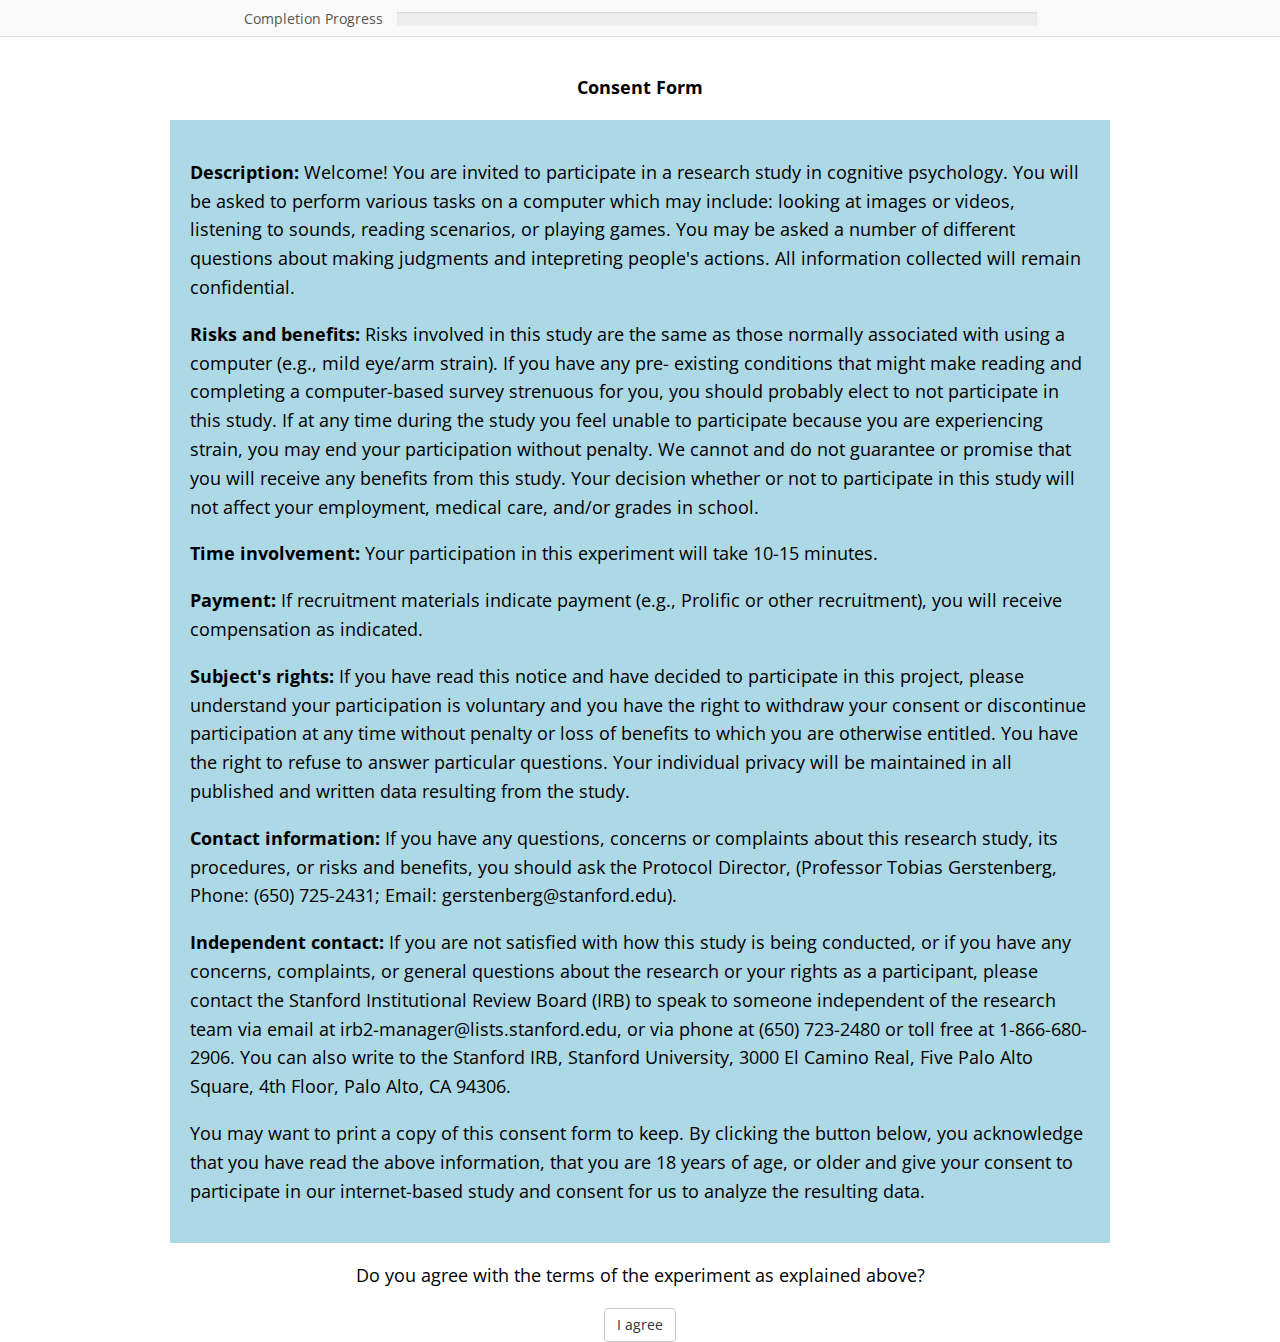
<file: docs/experiment1/index.html>
<!DOCTYPE html>
<html>

<head>
    <title> Experiment </title>

    <link rel="stylesheet" href='css/jspsych.css' />
    <link rel="stylesheet" href='css/jquery-ui-edit.css' />
    <style>
        .video-container {
            width: 400px;
            height: 300px;
        }
    </style>

    <script src='js/jquery.min.js'></script>
    <script src='js/jquery-ui.min.js'></script>
    <script src='https://proliferate.alps.science/static/js/proliferate.js'></script>

    <script src='js/jspsych.js'></script>
    <script src='js/plugin-instructions.js'></script>
    <script src='js/plugin-html-button-response.js'></script>
    <script src='js/plugin-survey-multi-choice.js'></script>
    <script src='js/plugin-survey-html-form.js'></script>
    <script src='js/plugin-preload.js'></script>
    <script src="js/plugin-audio-button-response.js"></script>
    <script src='js/plugin-video-button-response-custom.js'></script>

    <script src='js/consent.js'></script>
    <script src='js/feedback-demographics.js'></script>
    <script src='js/utils.js'></script>

</head>

</body>
</body>

<script>

    // -----------------------------------------------------
    // initialize jsPsych
    // -----------------------------------------------------
    const jsPsych = initJsPsych({
        show_progress_bar: true,
        auto_update_progress_bar: false,
        on_finish: () => {
            let responseData = {};
            jsPsych.data.displayData();

            for (const warmupPage of jsPsych.data.get().filter({ "page_type": "warmup" }).values()) {
                // console.log(warmupPage);
                const warmupVideo = warmupPage.video;
                responseData[`${warmupVideo}_response`] = warmupPage.buttonLabels[warmupPage["response"]];
                // console.log(responseData)
            };

            for (const testPage of jsPsych.data.get().filter({ "page_type": "test_trials" }).values()) {
                // console.log(testPage);
                const testVideo = testPage.video;
                const idx = testPage["idx"] + 1;
                const correctAns = testPage.correct;
                responseData[`video_${idx}`] = testVideo;
                responseData[`video_${idx}_correct_answer`] = correctAns;
                responseData[`video_${idx}_response`] = testPage.buttonLabels[testPage["response"]]
                // console.log(responseData)
            };

            for (const postTestPage of jsPsych.data.get().filter({ "page_type": "post_test" }).values()) {
                // console.log(postTestPage);
                const postTestVideo = postTestPage.video;
                responseData["post_test_trial"] = postTestVideo["correct"];
                responseData["post_test_response"] = postTestPage.buttonLabels[postTestPage["response"]]
            };


            //Demographics

            let feedback = jsPsych.data.get().filter({ "page_type": "participant_survey" }).values()[0]["response"].feedback

            let gender = jsPsych.data.get().filter({ "page_type": "participant_survey" }).values()[0]["response"].gender
            if (!gender && jsPsych.data.get().filter({ "page_type": "participant_survey" }).values()[0]["response"].other_gender) {
                gender = "other_gender"
            }
            let age = parseInt(jsPsych.data.get().filter({ "page_type": "participant_survey" }).values()[0]["response"].age)

            let race = jsPsych.data.get().filter({ "page_type": "participant_survey" }).values()[0]["response"].race

            if (!race && jsPsych.data.get().filter({ "page_type": "participant_survey" }).values()[0]["response"].other_race) {
                race = "other_race"
            }

            let ethnicity = jsPsych.data.get().filter({ "page_type": "participant_survey" }).values()[0]["response"].ethnicity

            let demographics = {
                "feedback": feedback,
                "age": age,
                "gender": gender,
                "race": race,
                "ethnicity": ethnicity
            }

            let data_final = {
                "responses": responseData,
                "participants": demographics,
            }
            // console.log(data_final);

            // submit
            proliferate.submit(data_final);

            $('#jspsych-content').css('margin-top', 'auto');
            $('#jspsych-content').html('<div style="margin: auto;"> <p>' +
                ' Thank you for participating in this experiment! </p>' +
                '<p> Redirecting you back to Prolific... </p>');
            setTimeout(function () { }, 200);
        }
    });



    // -----------------------------------------------------
    // intro
    // -----------------------------------------------------

    const intro_1 = {
        type: jsPsychHtmlButtonResponse,
        stimulus:
            `<h1><b>Welcome!</b></h1><div style="text-align:justify; padding:20px; max-width:900px;">
        <p>In this study, your will watch short video clips of a person dropping things. After each video, you will be asked a question.</p>
        <p>This is a study <b>originally designed for children</b>. Here, we interested in seeing what adults think.</p>
        </div>
        <h3>Please click next to proceed.<h3>`,
        choices: ['Next'],
        on_finish: function () {
            var prog = jsPsych.getProgressBarCompleted();
            jsPsych.setProgressBar(prog + 0.05);
        }
    };


    // -----------------------------------------------------
    // audio check 
    // -----------------------------------------------------

    const audio_instruct = {
        type: jsPsychHtmlButtonResponse,
        stimulus: `<div style="text-align:justify; padding:20px; max-width:900px;">
            <p>Since this experiment uses audio, you will first do a quick sound check.</p>
            <p>Please make sure that the <b>sound</b> on your computer <b>is turned on.</p></b>
            </div>
        <h3>When you are ready to begin the sound check, click start.<h3>`,
        choices: ['Start'],
        on_finish: function () {
            var prog = jsPsych.getProgressBarCompleted();
            jsPsych.setProgressBar(prog + 0.05);
        }
    };

  
    let audio_files = ["audio/c.mp3", "audio/d.mp3", "audio/g.mp3"]

    let loop_iteration = 0;

const audio_check = {
    timeline: audio_files.map((audio_file, index) => {
        return {
            type: jsPsychAudioButtonResponse,
            stimulus: audio_file,
            choices: ['C', 'D', 'G'],
            prompt: "<p>Which sound did you hear?</p>",
            response_ends_trial: true,
            response_allowed_while_playing: false,
            on_finish: function(data){
                // console.log(data);
                data.loop_iteration = loop_iteration;
                data.correct = (data.response == index);
            }
        };
    })
}

const audio_fail = {
    timeline: [{
        type: jsPsychHtmlButtonResponse,
        stimulus: 'Unfortunately, you missed some of the audio check ' +
            'questions.</p> <p> Please review the instructions again and check that your sound is on and working properly.',
        choices: ['Review'],
    }],
    conditional_function: function(){
        var data = jsPsych.data.get().filter({trial_type: 'audio-button-response', loop_iteration: loop_iteration}).values();
        return data.some(trial => !trial.correct);
    }
}

const loop_node = {
    timeline: [
        audio_instruct,
        audio_check,
        audio_fail
    ],
    loop_function: function(data){
        var data = jsPsych.data.get().filter({trial_type: 'audio-button-response', loop_iteration: loop_iteration}).values();
        loop_iteration++;
        return data.some(trial => !trial.correct);
    }
}

    // -----------------------------------------------------
    // instructions to start experiment
    // -----------------------------------------------------

    const intro_2 = {
        type: jsPsychHtmlButtonResponse,
        stimulus:
        `<div style="text-align:justify; padding:20px; max-width:900px;">
            <p>Now that you have completed the sound check, you are ready to begin.</p>
            </div>
        <h3>To begin the experiment, click start.<h3>`,
        choices: ['Start'],
        on_finish: function () {
            var prog = jsPsych.getProgressBarCompleted();
            jsPsych.setProgressBar(prog + 0.05);
        }
    };


    // -----------------------------------------------------
    // warmup
    // -----------------------------------------------------

    // create warmup trials
    const comp = {
        "plant": {
            "choices": ["Benji", "Harry"],
            "video": "videos/by_plant.mp4",
        },
        "lamp": {
            "choices": ["Benji", "Harry"],
            "video": "videos/by_lamp.mp4",
        },
    }

    // create an array of video paths from the selected trials
    const compToPreload = [comp.plant.video,
    comp.lamp.video,]

    // preload only the videos from the selected trials
    const preload_intro = {
        type: jsPsychPreload,
        video: compToPreload
    };


    const warmup = {
        timeline: [
            {
                type: jsPsychVideoButtonResponse,
                stimulus: [comp.plant.video],
                choices: comp.plant.choices,
                class: "video-container",
                height: "75%",
                width: "80%",
                controls: false,
                response_ends_trial: true,
                response_allowed_while_playing: false,
                data: {
                    "page_type": "warmup",
                    buttonLabels: comp.plant.choices,
                    video: "plant"
                },
            },
            {
                type: jsPsychVideoButtonResponse,
                stimulus: [comp.lamp.video],
                choices: comp.lamp.choices,
                class: "video-container",
                height: "75%",
                width: "80%",
                controls: false,
                response_ends_trial: true,
                response_allowed_while_playing: false,
                data: {
                    "page_type": "warmup",
                    buttonLabels: comp.plant.choices,
                    video: "lamp"
                }
            }
        ]
    };




    // -----------------------------------------------------
    // experiment trials
    // -----------------------------------------------------

    //define trials

    const trial = {
        "version_1": {
            "egg_ball": {
                "choices": ["Emily", "Andy"],
                "correct": "Andy",
                "video": "videos/andy_correct_right_emily.mp4",
            },
            "phone_duck": {
                "choices": ["Zoey", "Taylor"],
                "correct": "Zoey",
                "video": "videos/zoey_correct_left_taylor.mp4",
            },
            "icecream_sunscreen": {
                "choices": ["Olivia", "Mason"],
                "correct": "Olivia",
                "video": "videos/olivia_correct_left_mason.mp4",
            },
            "vase_bear": {
                "choices": ["Sara", "Leo"],
                "correct": "Leo",
                "video": "videos/leo_correct_right_sara.mp4",
            },
        },
        "version_2": {
            "egg_ball": {
                "choices": ["Andy", "Emily"],
                "correct": "Emily",
                "video": "videos/emily_correct_right_andy.mp4",
            },
            "phone_duck": {
                "choices": ["Taylor", "Zoey"],
                "correct": "Taylor",
                "video": "videos/taylor_correct_left_zoey.mp4",
            },
            "icecream_sunscreen": {
                "choices": ["Mason", "Olivia"],
                "correct": "Mason",
                "video": "videos/mason_correct_left_olivia.mp4",
            },
            "vase_bear": {
                "choices": ["Leo", "Sara"],
                "correct": "Sara",
                "video": "videos/sara_correct_right_leo.mp4",
            },
        },
        "version_3": {
            "egg_ball": {
                "choices": ["Andy", "Emily"],
                "correct": "Andy",
                "video": "videos/andy_correct_left_emily.mp4",
            },
            "phone_duck": {
                "choices": ["Taylor", "Zoey"],
                "correct": "Zoey",
                "video": "videos/zoey_correct_right_taylor.mp4",
            },
            "icecream_sunscreen": {
                "choices": ["Mason", "Olivia"],
                "correct": "Olivia",
                "video": "videos/olivia_correct_right_mason.mp4",
            },
            "vase_bear": {
                "choices": ["Leo", "Sara"],
                "correct": "Leo",
                "video": "videos/leo_correct_left_sara.mp4",
            },
        },
        "version_4": {
            "egg_ball": {
                "choices": ["Emily", "Andy"],
                "correct": "Emily",
                "video": "videos/emily_correct_left_andy.mp4",
            },
            "phone_duck": {
                "choices": ["Zoey", "Taylor"],
                "correct": "Taylor",
                "video": "videos/taylor_correct_right_zoey.mp4",
            },
            "icecream_sunscreen": {
                "choices": ["Olivia", "Mason"],
                "correct": "Mason",
                "video": "videos/mason_correct_right_olivia.mp4",
            },
            "vase_bear": {
                "choices": ["Sara", "Leo"],
                "correct": "Sara",
                "video": "videos/sara_correct_left_leo.mp4",
            },
        },
    }

    // shuffle the order of the trial versions
    const trial_version = jsPsych.randomization.shuffle(["version_1", "version_2", "version_3", "version_4"])[0];

    // get the trials in the selected version
    const trials_selected = trial[trial_version];

    // shuffle the trials within the selected version
    const shuffled_trials = jsPsych.randomization.shuffle(["egg_ball", "phone_duck", "icecream_sunscreen", "vase_bear"]);

    // create an array of video paths from the selected trials
    const videosToPreload = shuffled_trials.map(trial => trials_selected[trial].video);

    // preload only the videos from the selected trials
    const preload = {
        type: jsPsychPreload,
        video: videosToPreload
    };


    const trials = {
        timeline: shuffled_trials.map(trialName => {
            const trial = trials_selected[trialName];
            return {
                type: jsPsychVideoButtonResponse,
                stimulus: [trial.video],
                choices: trial.choices,
                class: "video-container",
                height: "80%",
                width: "80%",
                controls: false,
                response_ends_trial: true,
                response_allowed_while_playing: false,
                data: {
                    "page_type": "test_trials",
                    buttonLabels: trial.choices,
                    video: trialName,
                    correct: trial.correct,
                    idx: shuffled_trials.indexOf(trialName)
                }
            };
        })
    };
    // console.log(trials);

    // -----------------------------------------------------
    // post-trial
    // -----------------------------------------------------

    const post = {
        "michael_left": {
            "choices": ["Michael", "Vicky"],
            "correct": "michael_correct",
            "video": "videos/michael_correct_left.mp4",
        },
        "michael_right": {
            "choices": ["Vicky", "Michael"],
            "correct": "vicky_correct",
            "video": "videos/vicky_correct_left.mp4",
        },
    }

    // shuffle the order of the post trial versions
    const post_version = jsPsych.randomization.shuffle(["michael_left", "michael_right"])[0];

    // select the post trial based on the shuffled version
    const post_trial = post[post_version];


    // preload selected post trial video
    const postToPreload = [post_trial.video]

    // preload only the videos from the selected trials
    const preload_post = {
        type: jsPsychPreload,
        video: postToPreload
    };

    let postTrialData = [];

    const posttrial = {
        timeline: [
            {
                type: jsPsychVideoButtonResponse,
                stimulus: [post_trial.video],
                choices: post_trial.choices,
                height: "76%",
                width: "80%",
                controls: false,
                response_ends_trial: true,
                response_allowed_while_playing: false,
                data: {
                    "page_type": "post_test",
                    buttonLabels: post_trial.choices,
                    video: post_trial
                }
            }
        ]
    };



    // -----------------------------------------------------
    // compile everything
    // -----------------------------------------------------
    var timeline = [];
    timeline.push(consent);
    timeline.push(intro_1);
    timeline.push(loop_node);
    timeline.push(intro_2);
    timeline.push(warmup);
    timeline.push(trials);
    timeline.push(posttrial);
    timeline.push(feedback_demographics);


    // -----------------------------------------------------
    // run timeline
    // -----------------------------------------------------
    jsPsych.run(timeline);

</script>

</html>
</file>
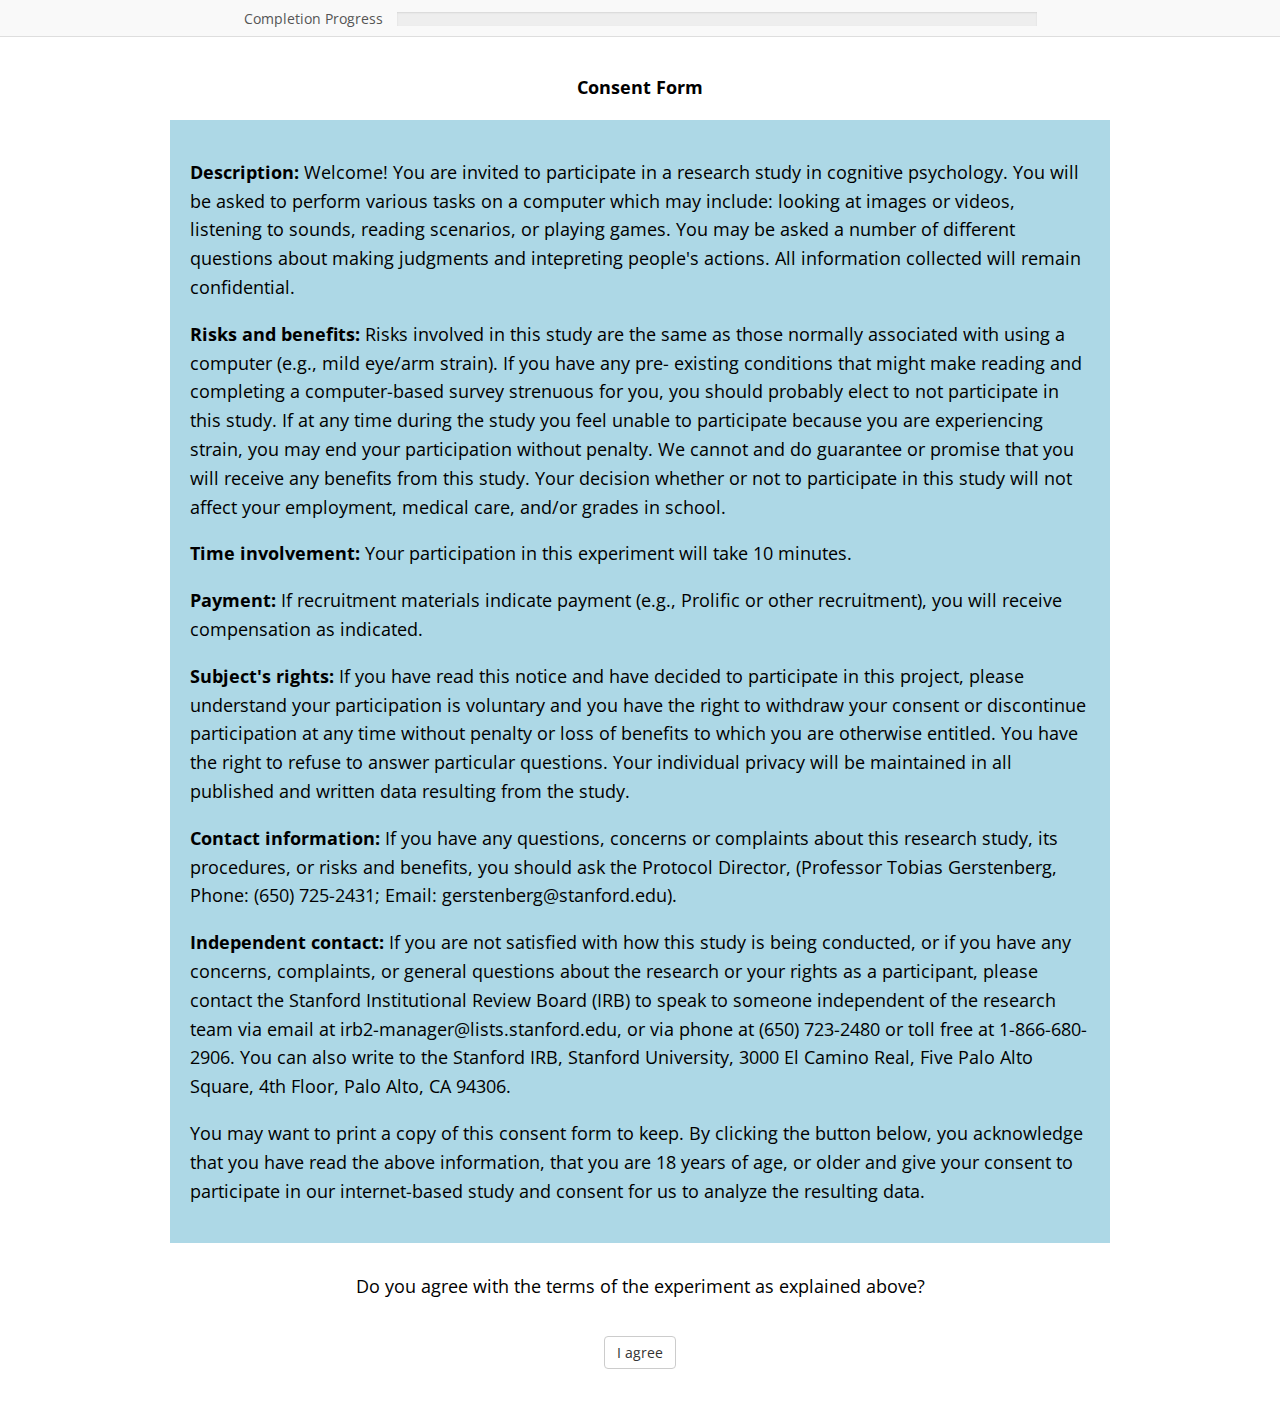
<file: docs/experiment2/index.html>
<!DOCTYPE html>
<html>

<head>
    <title> Psychology Experiment </title>

    <link rel="stylesheet" href='css/jspsych.css' />
    <link rel="stylesheet" href='css/jquery-ui-edit.css' />
    <style>
        .video-container {
            /* width: 400px;
            height: 300px; */
            display: flex;
            justify-content: center;
            align-items: center;
            height: 80%;
            width: 90%;
            margin: auto;
        }

        .blue-button {
            background-color: #007bff;
            color: white;
            padding: 10px 20px;
            border: none;
            border-radius: 5px;
            cursor: pointer;
            /* Cursor changes to a hand icon when hovering over the button */
            font-size: 15px;
            transition: background-color 0.3s;
        }

        .beige-button {
            background-color: #f7f7d3;
            color: black;
            padding: 10px 15px;
            margin: 10px;
            border: 1px solid lightgray;
            border-radius: 5px;
            cursor: pointer;
            font-size: 15px;
            transition: background-color 0.3s;
        }

        .beige-button:hover {
            background-color: #f0d210e8;
        }

        .button-container {
            margin-top: 20px;
            /* Space above the buttons */
        }
    </style>

    <script src='js/jquery.min.js'></script>
    <script src='js/jquery-ui.min.js'></script>
    <script src='https://proliferate.alps.science/static/js/proliferate.js'></script>

    <script src='js/jspsych.js'></script>
    <link href='css/jspsych.css' rel='stylesheet' type='text/css'>
    </link>
    <script src='js/plugin-instructions.js'></script>
    <script src='js/plugin-html-button-response.js'></script>
    <script src='js/plugin-html-keyboard-response.js'></script>
    <script src='js/plugin-survey-multi-choice.js'></script>
    <script src='js/plugin-survey-html-form.js'></script>
    <script src='js/plugin-preload.js'></script>
    <script src="js/plugin-audio-button-response.js"></script>
    <script src='js/plugin-video-button-response-custom.js'></script>

    <script src='js/consent.js'></script>
    <script src='js/feedback-demographics.js'></script>
    <script src='js/utils.js'></script>

</head>

</body>
</body>

<script>

    // -----------------------------------------------------
    // initialize jsPsych
    // -----------------------------------------------------
    const jsPsych = initJsPsych({
        show_progress_bar: true,
        auto_update_progress_bar: false,
        // override_safe_mode: true,
        on_finish: () => {
            let responseData = {};
            jsPsych.data.displayData();

            for (const warmupPage of jsPsych.data.get().filter({ "page_type": "warmup" }).values()) {
                // console.log(warmupPage);
                const warmupVideo = warmupPage.video;
                responseData[`${warmupVideo}_response`] = warmupPage.buttonLabels[warmupPage["response"]];
                // console.log(responseData);
            };

            for (const testPage of jsPsych.data.get().filter({ "page_type": "trialsPage" }).values()) {
                const testVideo = testPage.video;
                const idx = testPage["idx"] + 1;
                const correctAns = testPage.correct;
                responseData[`video_${idx}`] = testVideo;
                responseData[`video_${idx}_correct_answer`] = correctAns;
                responseData[`video_${idx}_response`] = testPage.buttonLabels[testPage["response"]]
                // console.log(responseData);
            };


            // //Demographics

            let feedback = jsPsych.data.get().filter({ "page_type": "participant_survey" }).values()[0]["response"].feedback

            let gender = jsPsych.data.get().filter({ "page_type": "participant_survey" }).values()[0]["response"].gender
            if (!gender && jsPsych.data.get().filter({ "page_type": "participant_survey" }).values()[0]["response"].other_gender) {
                gender = "other_gender"
            }
            let age = parseInt(jsPsych.data.get().filter({ "page_type": "participant_survey" }).values()[0]["response"].age)

            let race = jsPsych.data.get().filter({ "page_type": "participant_survey" }).values()[0]["response"].race

            if (!race && jsPsych.data.get().filter({ "page_type": "participant_survey" }).values()[0]["response"].other_race) {
                race = "other_race"
            }

            let ethnicity = jsPsych.data.get().filter({ "page_type": "participant_survey" }).values()[0]["response"].ethnicity

            let demographics = {
                "feedback": feedback,
                "age": age,
                "gender": gender,
                "race": race,
                "ethnicity": ethnicity
            }

            let data_final = {
                "responses": responseData,
                "participants": demographics,
            }

            // console.log(data_final);

            // submit
            proliferate.submit(data_final);

            $('#jspsych-content').css('margin-top', 'auto');
            $('#jspsych-content').html('<div style="margin: auto;"> <p>' +
                ' Thank you for participating in this experiment! </p>' +
                '<p> Redirecting you back to Prolific... </p>');
            setTimeout(function () { }, 400);
        }
    });



    // -----------------------------------------------------
    // set progress bar
    // -----------------------------------------------------

    // Calculate the increment 
    const totalNumberOfTrials = 10;
    const progressBarIncrement = 1 / totalNumberOfTrials;



    // -----------------------------------------------------
    // instructions 
    // -----------------------------------------------------

    const instructions = {
        type: jsPsychHtmlButtonResponse,
        stimulus: `
        <div style="margin-top: -10%;">
        <h1><b>Welcome!</b></h1>
        <div style="text-align:justify; padding:20px; max-width:900px;">
        In this study, your will watch short video clips of a person dropping things. After each video, you will be asked a question.
        <p>This is a study <i><b> originally designed for children</b></i>. Here, we interested in seeing what <i><b> adults </b></i> think.</p></div>
        <h4>Thank you for your participation!<h4>
        </div>`,
        choices: ['Continue'],
        // on_finish: function () {
        //     var currentProgress = jsPsych.getProgressBarCompleted();
        //     jsPsych.setProgressBar(currentProgress + progressBarIncrement);
        // }
        // on_finish: function () {
        //     var prog = jsPsych.getProgressBarCompleted();
        //     jsPsych.setProgressBar(prog + 0.05);
        // }
    };

    // // -----------------------------------------------------
    // // audio check 
    // // -----------------------------------------------------

    let audio_files = [
        // { file: "audio/water.mp3", answer: "Water Splashing" },
        // { file: "audio/cat.mp3", answer: "Cat meowing" },
        // { file: "audio/windchime.mp3", answer: "Wind chime tinkling" },
        // { file: "audio/clock.mp3", answer: "Clock ticking" },
        { file: "audio/c.mp3", answer: "C" },
        { file: "audio/d.mp3", answer: "D" },
        { file: "audio/g.mp3", answer: "G" }
    ];

    let consecutive_correct_responses = 0;

    // Function to shuffle an array (Fisher-Yates Shuffle)
    function shuffleArray(array) {
        for (let i = array.length - 1; i > 0; i--) {
            const j = Math.floor(Math.random() * (i + 1));
            [array[i], array[j]] = [array[j], array[i]];
        }
    }

    // Shuffle the audio_files array along with their answers
    shuffleArray(audio_files);

    // Function to show full-screen feedback message
    function showFeedback(message) {
        var feedbackElement = document.createElement('div');
        feedbackElement.innerHTML = `<p style="font-size: 20px; margin: auto;">${message}</p>`;
        feedbackElement.style.position = 'fixed';
        feedbackElement.style.top = '0';
        feedbackElement.style.left = '0';
        feedbackElement.style.width = '100%';
        feedbackElement.style.height = '100%';
        feedbackElement.style.backgroundColor = 'white';
        feedbackElement.style.color = 'black';
        feedbackElement.style.display = 'flex';
        feedbackElement.style.justifyContent = 'center';
        feedbackElement.style.alignItems = 'center';
        feedbackElement.style.zIndex = 1000;

        document.body.appendChild(feedbackElement);

        setTimeout(function () {
            document.body.removeChild(feedbackElement);
        }, 1000);
    }

    const audioInstruc = {
        type: jsPsychHtmlButtonResponse,
        stimulus: `
    <div style="margin-top: -10%;">
    <h2><b>Before we get started</b></h2>
    <div style="text-align:justify; padding:20px; max-width:900px;">
    Since this experiment uses audio, we will first ask you to test your audio.
    Please make sure that the <b>sound</b> on your computer <b>is turned on.</b></div>
    </div>`,
        choices: ['Continue'],
        on_finish: function () {
            var currentProgress = jsPsych.getProgressBarCompleted();
            jsPsych.setProgressBar(currentProgress + progressBarIncrement);
        }
    };

    function createDelayTrial(duration) {
        return {
            type: jsPsychHtmlKeyboardResponse,
            stimulus: '', // No stimulus, just a blank screen
            trial_duration: duration, // Duration of the delay in milliseconds
            response_ends_trial: false // No response required
        };
    }

    const audioCheck = {
        timeline: audio_files.map(audioObj => {
            let answers = audio_files.map(file => file.answer);
            let shuffledAnswers = [...answers];
            shuffleArray(shuffledAnswers);

            // Create a delay trial with a 1-second delay
            let delayTrial = createDelayTrial(500);

            return {
                timeline: [{
                    type: jsPsychAudioButtonResponse,
                    stimulus: audioObj.file,
                    delayTrial,
                    prompt: `<div style="margin-top: -45%;"><h3><strong>Which sound did you hear?</strong></h3></div>`,
                    choices: shuffledAnswers,
                    button_html: '<button class="beige-button">%choice%</button>',
                    response_ends_trial: true,
                    response_allowed_while_playing: false,
                    on_finish: function (data) {
                        let answerIndex = shuffledAnswers.indexOf(audioObj.answer);
                        data.correct = (answerIndex === data.response);
                        if (data.correct) {
                            showFeedback('That\'s correct!');
                            consecutive_correct_responses++;
                        } else {
                            showFeedback('That\'s not quite right. Please try again.');
                            consecutive_correct_responses = 0;
                        }
                        jsPsych.pauseExperiment();
                        setTimeout(function () {
                            jsPsych.resumeExperiment();
                        }, 1800);
                    }
                }]
            };
        }),
        randomize_order: true
    };

    // const audioCheck = {
    //     timeline: audio_files.map(audioObj => {
    //         let answers = audio_files.map(file => file.answer);
    //         let shuffledAnswers = [...answers];
    //         shuffleArray(shuffledAnswers);

    //         return {
    //             type: jsPsychAudioButtonResponse,
    //             stimulus: audioObj.file,
    //             prompt: `<div style="margin-top: -45%;"><h3><strong>Which sound did you hear?</strong></h3></div>`,
    //             // prompt: `<div style="margin-top: -20%;"><h3><strong>Which sound did you hear?</strong></h3></div>`,
    //             choices: shuffledAnswers,
    //             button_html: '<button class="beige-button">%choice%</button>',
    //             response_ends_trial: true,
    //             response_allowed_while_playing: false,
    //             on_load: function () {
    //                 // Delay the audio playback by 1 second
    //                 setTimeout(function () {
    //                     jsPsych.pluginAPI.getAudioBuffer(audioObj.file).play();
    //                 }, 1500); // 1000 milliseconds delay
    //             },
    //             on_finish: function (data) {
    //                 let answerIndex = shuffledAnswers.indexOf(audioObj.answer);
    //                 data.correct = (answerIndex === data.response);
    //                 if (data.correct) {
    //                     showFeedback('That\'s correct!');
    //                     consecutive_correct_responses++;
    //                 } else {
    //                     showFeedback('That\'s not quite right. Please try again.');
    //                     consecutive_correct_responses = 0;
    //                 }
    //                 jsPsych.pauseExperiment();
    //                 setTimeout(function () {
    //                     jsPsych.resumeExperiment();
    //                 }, 1800);
    //             }
    //         };
    //     }),
    //     randomize_order: true
    // };

    const audioSuccess = {
        type: jsPsychHtmlButtonResponse,
        stimulus: `
        <div style="margin-top: -10%;">
        <h2><b>Audio Test Successful</b></h2>
        <div style="text-align:justify; padding:20px; max-width:900px;">
        Thank you! Your audio is working fine. We will begin the study now.
       </div>
       </div>`,
        choices: ['Begin Study'],
        button_html: '<button class="blue-button">%choice%</button>',
        on_finish: function () {
            var currentProgress = jsPsych.getProgressBarCompleted();
            jsPsych.setProgressBar(currentProgress + progressBarIncrement);
        }
    };

    const audioFail = {
        type: jsPsychHtmlButtonResponse,
        stimulus: `
        <div style="margin-top: -10%;">
        <h2><b>Audio Test Incomplete</b></h2>
        <div style="text-align:justify; padding:20px; max-width:900px;">
        It seems there were some issues with your audio. Please check your audio settings and try again.
        </div>
        </div>`,
        choices: ['Retry Audio Test'],
        button_html: '<button class="blue-button">%choice%</button>'
    };

    const audioFailNode = {
        timeline: [
            audioFail
        ],
        conditional_function: function () {
            // Check if three consecutive correct responses have been achieved
            return consecutive_correct_responses < 3;
        }
    };

    const loop_node = {
        timeline: [
            audioCheck,
            audioFailNode
        ],
        loop_function: function () {
            // Continue the loop until 3 consecutive correct answers are achieved
            return consecutive_correct_responses < 3;
        }
    };


    // -----------------------------------------------------
    // warmup
    // -----------------------------------------------------

    // create warmup trials
    const comp = {
        "plant": {
            "choices": ["Benji", "Harry"],
            "video": "videos/by_plant.mp4",
        },
        "lamp": {
            "choices": ["Benji", "Harry"],
            "video": "videos/by_lamp.mp4",
        },
    }

    // create an array of video paths from the selected trials
    const compToPreload = [comp.plant.video,
    comp.lamp.video,]

    // preload only the videos from the selected trials
    const preload_intro = {
        type: jsPsychPreload,
        video: compToPreload
    };


    const warmup = {
        timeline: [
            {
                type: jsPsychVideoButtonResponse,
                stimulus: [comp.plant.video],
                choices: comp.plant.choices,
                button_html: '<button class="beige-button">%choice%</button>',
                class: "video-container",
                height: "80%",
                width: "90%",
                controls: false,
                response_ends_trial: true,
                response_allowed_while_playing: false,
                data: {
                    "page_type": "warmup",
                    buttonLabels: comp.plant.choices,
                    video: "plant"
                },
            },
            {
                type: jsPsychVideoButtonResponse,
                stimulus: [comp.lamp.video],
                choices: comp.lamp.choices,
                button_html: '<button class="beige-button">%choice%</button>',
                class: "video-container",
                height: "80%",
                width: "90%",
                controls: false,
                response_ends_trial: true,
                response_allowed_while_playing: false,
                data: {
                    "page_type": "warmup",
                    buttonLabels: comp.plant.choices,
                    video: "lamp"
                }
            }
        ],
        on_finish: function () {
            var currentProgress = jsPsych.getProgressBarCompleted();
            jsPsych.setProgressBar(currentProgress + progressBarIncrement);
        }
    };


    // -----------------------------------------------------
    // experiment trials
    // -----------------------------------------------------

    //define trials

    const allTrials = {
        "glass": {
            "correct_left": {
                "choices": ["Emily", "Lucas"],
                "correct": "Emily",
                "video": "videos/glass_beanbag_correct_left_emily.mp4"
            },
            "correct_right": {
                "choices": ["Emily", "Lucas"],
                "correct": "Lucas",
                "video": "videos/glass_beanbag_correct_right_lucas.mp4"
            }
        },
        "basketball": {
            "correct_left": {
                "choices": ["Charlie", "Noah"],
                "correct": "Charlie",
                "video": "videos/basketball_egg_correct_left_charlie.mp4",
            },
            "correct_right": {
                "choices": ["Charlie", "Noah"],
                "correct": "Noah",
                "video": "videos/basketball_egg_correct_right_noah.mp4"
            }
        },
        "lightbulb": {
            "correct_left": {
                "choices": ["Jessie", "Caleb"],
                "correct": "Jessie",
                "video": "videos/lightbulb_laundry_correct_left_jessie.mp4",
            },
            "correct_right": {
                "choices": ["Jessie", "Caleb"],
                "correct": "Caleb",
                "video": "videos/lightbulb_laundry_correct_right_caleb.mp4"
            }
        },
        "apple": {
            "correct_left": {
                "choices": ["Lily", "Alex"],
                "correct": "Lily",
                "video": "videos/apple_trashcan_correct_left_lily.mp4",
            },
            "correct_right": {
                "choices": ["Lily", "Alex"],
                "correct": "Alex",
                "video": "videos/apple_trashcan_correct_right_alex.mp4"
            }
        },
        "bear": {
            "correct_left": {
                "choices": ["Vicky", "Connor"],
                "correct": "Vicky",
                "video": "videos/bear_water_correct_left_vicky.mp4",
            },
            "correct_right": {
                "choices": ["Vicky", "Connor"],
                "correct": "Connor",
                "video": "videos/bear_water_correct_right_connor.mp4"
            }
        },
        "rock": {
            "correct_left": {
                "choices": ["Amber", "Billy"],
                "correct": "Amber",
                "video": "videos/rock_wine_correct_left_amber.mp4",
            },
            "correct_right": {
                "choices": ["Amber", "Billy"],
                "correct": "Billy",
                "video": "videos/rock_wine_correct_right_billy.mp4"
            }
        },
    }

    // shuffle the order of the trials
    const trialList = jsPsych.randomization.shuffle(["glass", "basketball", "lightbulb", "apple", "bear", "rock"]);

    // create an array of video paths from the selected trials
    const videosToPreload = trialList.map(trial => [trial].video);

    // preload only the videos from the selected trials
    const preload = {
        type: jsPsychPreload,
        video: videosToPreload
    };


    const trialsPage = {
        timeline: trialList.map(trialName => {
            // get a random condition for each trail
            const trialCondition = jsPsych.randomization.shuffle(["correct_left", "correct_right"])[0];

            const trial = allTrials[trialName][trialCondition]

            return {
                type: jsPsychVideoButtonResponse,
                stimulus: [trial.video],
                choices: trial.choices,
                button_html: '<div class="button-container"><button class="beige-button">%choice%</button></div>',
                class: "video-container",
                height: "80%",
                width: "90%",
                controls: false,
                response_ends_trial: true,
                response_allowed_while_playing: false,
                data: {
                    "page_type": "trialsPage",
                    buttonLabels: trial.choices,
                    video: trialName,
                    correct: trial.correct,
                    idx: trialList.indexOf(trialName)
                }
            };
        }),
        on_finish: function () {
            var currentProgress = jsPsych.getProgressBarCompleted();
            jsPsych.setProgressBar(currentProgress + progressBarIncrement);
        }
    };

    // console.log(trialsPage);


    // -----------------------------------------------------
    // compile timeline
    // -----------------------------------------------------
    var timeline = [];
    timeline.push(consent);
    timeline.push(instructions);
    timeline.push(audioInstruc);
    timeline.push(loop_node);
    timeline.push(audioSuccess);
    timeline.push(warmup);
    timeline.push(trialsPage);
    timeline.push(feedback_demographics);


    // -----------------------------------------------------
    // run timeline
    // -----------------------------------------------------
    jsPsych.run(timeline);

</script>

</html>
</file>
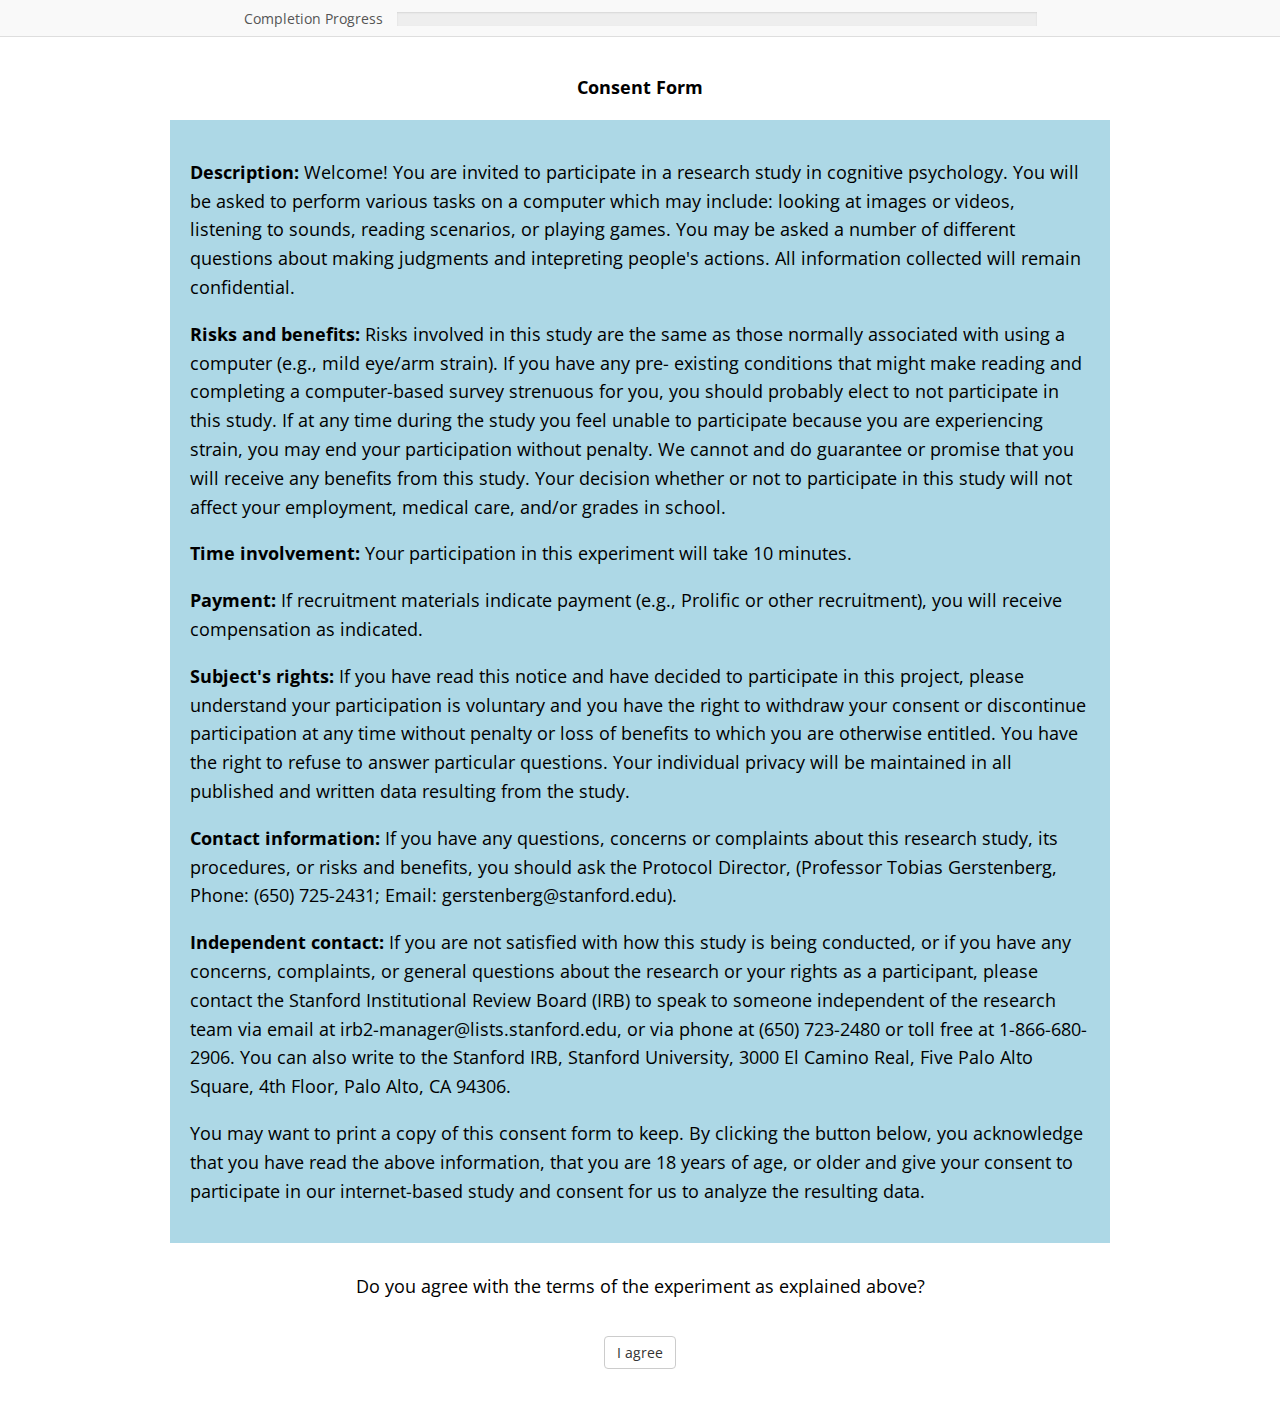
<file: docs/experiment3/index.html>
<!DOCTYPE html>
<html>

<head>
    <title> Psychology Experiment </title>

    <link rel="stylesheet" href='css/jspsych.css' />
    <link rel="stylesheet" href='css/jquery-ui-edit.css' />
    <style>
        .video-container {
            /* width: 400px;
            height: 300px; */
            display: flex;
            justify-content: center;
            align-items: center;
            height: 80%;
            width: 90%;
            margin: auto;
        }

        .blue-button {
            background-color: #007bff;
            color: white;
            padding: 10px 20px;
            border: none;
            border-radius: 5px;
            cursor: pointer;
            /* Cursor changes to a hand icon when hovering over the button */
            font-size: 15px;
            transition: background-color 0.3s;
        }

        .beige-button {
            background-color: #f7f7d3;
            color: black;
            padding: 10px 15px;
            margin: 10px;
            border: 1px solid lightgray;
            border-radius: 5px;
            cursor: pointer;
            font-size: 15px;
            transition: background-color 0.3s;
        }

        .beige-button:hover {
            background-color: #f0d210e8;
        }

        .button-container {
            margin-top: 20px;
            /* Space above the buttons */
        }
    </style>

    <script src='js/jquery.min.js'></script>
    <script src='js/jquery-ui.min.js'></script>
    <script src='https://proliferate.alps.science/static/js/proliferate.js'></script>

    <script src='js/jspsych.js'></script>
    <link href='css/jspsych.css' rel='stylesheet' type='text/css'>
    </link>
    <script src='js/plugin-instructions.js'></script>
    <script src='js/plugin-html-button-response.js'></script>
    <script src='js/plugin-html-keyboard-response.js'></script>
    <script src='js/plugin-survey-multi-choice.js'></script>
    <script src='js/plugin-survey-html-form.js'></script>
    <script src='js/plugin-preload.js'></script>
    <script src="js/plugin-audio-button-response.js"></script>
    <script src='js/plugin-video-button-response-custom.js'></script>

    <script src='js/consent.js'></script>
    <script src='js/feedback-demographics.js'></script>
    <script src='js/utils.js'></script>

</head>

</body>
</body>

<script>

    // -----------------------------------------------------
    // initialize jsPsych
    // -----------------------------------------------------
    const jsPsych = initJsPsych({
        show_progress_bar: true,
        auto_update_progress_bar: false,
        // override_safe_mode: true,
        on_finish: () => {
            let responseData = {};
            jsPsych.data.displayData();

            for (const warmupPage of jsPsych.data.get().filter({ "page_type": "warmup" }).values()) {
                // console.log(warmupPage);
                const warmupVideo = warmupPage.video;
                responseData[`${warmupVideo}_response`] = warmupPage.buttonLabels[warmupPage["response"]];
                // console.log(responseData);
            };

            for (const testPage of jsPsych.data.get().filter({ "page_type": "trialsPage" }).values()) {
                const testVideo = testPage.video;
                const idx = testPage["idx"] + 1;
                const correctAns = testPage.correct;
                responseData[`video_${idx}`] = testVideo;
                responseData[`video_${idx}_correct_answer`] = correctAns;
                responseData[`video_${idx}_response`] = testPage.buttonLabels[testPage["response"]]
                // console.log(responseData);
            };


            // //Demographics

            let feedback = jsPsych.data.get().filter({ "page_type": "participant_survey" }).values()[0]["response"].feedback

            let gender = jsPsych.data.get().filter({ "page_type": "participant_survey" }).values()[0]["response"].gender
            if (!gender && jsPsych.data.get().filter({ "page_type": "participant_survey" }).values()[0]["response"].other_gender) {
                gender = "other_gender"
            }
            let age = parseInt(jsPsych.data.get().filter({ "page_type": "participant_survey" }).values()[0]["response"].age)

            let race = jsPsych.data.get().filter({ "page_type": "participant_survey" }).values()[0]["response"].race

            if (!race && jsPsych.data.get().filter({ "page_type": "participant_survey" }).values()[0]["response"].other_race) {
                race = "other_race"
            }

            let ethnicity = jsPsych.data.get().filter({ "page_type": "participant_survey" }).values()[0]["response"].ethnicity

            let demographics = {
                "feedback": feedback,
                "age": age,
                "gender": gender,
                "race": race,
                "ethnicity": ethnicity
            }

            let data_final = {
                "responses": responseData,
                "participants": demographics,
            }

            // console.log(data_final);

            // submit
            proliferate.submit(data_final);

            $('#jspsych-content').css('margin-top', 'auto');
            $('#jspsych-content').html('<div style="margin: auto;"> <p>' +
                ' Thank you for participating in this experiment! </p>' +
                '<p> Redirecting you back to Prolific... </p>');
            setTimeout(function () { }, 400);
        }
    });



    // -----------------------------------------------------
    // set progress bar
    // -----------------------------------------------------

    // Calculate the increment 
    const totalNumberOfTrials = 10;
    const progressBarIncrement = 1 / totalNumberOfTrials;



    // -----------------------------------------------------
    // instructions 
    // -----------------------------------------------------

    const instructions = {
        type: jsPsychHtmlButtonResponse,
        stimulus: `
        <div style="margin-top: -10%;">
        <h1><b>Welcome!</b></h1>
        <div style="text-align:justify; padding:20px; max-width:900px;">
        In this study, your will watch short video clips of a person dropping things. After each video, you will be asked a question.
        <p>This is a study <i><b> originally designed for children</b></i>. Here, we interested in seeing what <i><b> adults </b></i> think.</p></div>
        <h4>Thank you for your participation!<h4>
        </div>`,
        choices: ['Continue']
    };

    // // -----------------------------------------------------
    // // audio check 
    // // -----------------------------------------------------

    let audio_files = [
        // { file: "audio/water.mp3", answer: "Water Splashing" },
        // { file: "audio/cat.mp3", answer: "Cat meowing" },
        // { file: "audio/windchime.mp3", answer: "Wind chime tinkling" },
        // { file: "audio/clock.mp3", answer: "Clock ticking" },
        { file: "audio/c.mp3", answer: "C" },
        { file: "audio/d.mp3", answer: "D" },
        { file: "audio/g.mp3", answer: "G" }
    ];

    let consecutive_correct_responses = 0;

    // Function to shuffle an array (Fisher-Yates Shuffle)
    function shuffleArray(array) {
        for (let i = array.length - 1; i > 0; i--) {
            const j = Math.floor(Math.random() * (i + 1));
            [array[i], array[j]] = [array[j], array[i]];
        }
    }

    // Shuffle the audio_files array along with their answers
    shuffleArray(audio_files);

    // Function to show full-screen feedback message
    function showFeedback(message) {
        var feedbackElement = document.createElement('div');
        feedbackElement.innerHTML = `<p style="font-size: 20px; margin: auto;">${message}</p>`;
        feedbackElement.style.position = 'fixed';
        feedbackElement.style.top = '0';
        feedbackElement.style.left = '0';
        feedbackElement.style.width = '100%';
        feedbackElement.style.height = '100%';
        feedbackElement.style.backgroundColor = 'white';
        feedbackElement.style.color = 'black';
        feedbackElement.style.display = 'flex';
        feedbackElement.style.justifyContent = 'center';
        feedbackElement.style.alignItems = 'center';
        feedbackElement.style.zIndex = 1000;

        document.body.appendChild(feedbackElement);

        setTimeout(function () {
            document.body.removeChild(feedbackElement);
        }, 1000);
    }

    const audioInstruc = {
        type: jsPsychHtmlButtonResponse,
        stimulus: `
    <div style="margin-top: -10%;">
    <h2><b>Before we get started</b></h2>
    <div style="text-align:justify; padding:20px; max-width:900px;">
    Since this experiment uses audio, we will first ask you to test your audio.
    Please make sure that the <b>sound</b> on your computer <b>is turned on.</b></div>
    </div>`,
        choices: ['Continue'],
        on_finish: function () {
            var currentProgress = jsPsych.getProgressBarCompleted();
            jsPsych.setProgressBar(currentProgress + progressBarIncrement);
        }
    };

    function createDelayTrial(duration) {
        return {
            type: jsPsychHtmlKeyboardResponse,
            stimulus: '', // No stimulus, just a blank screen
            trial_duration: duration, // Duration of the delay in milliseconds
            response_ends_trial: false // No response required
        };
    }

    const audioCheck = {
        timeline: audio_files.map(audioObj => {
            let answers = audio_files.map(file => file.answer);
            let shuffledAnswers = [...answers];
            shuffleArray(shuffledAnswers);

            // Create a delay trial with a 1-second delay
            let delayTrial = createDelayTrial(500);

            return {
                timeline: [{
                    type: jsPsychAudioButtonResponse,
                    stimulus: audioObj.file,
                    delayTrial,
                    prompt: `<div style="margin-top: -45%;"><h3><strong>Which sound did you hear?</strong></h3></div>`,
                    choices: shuffledAnswers,
                    button_html: '<button class="beige-button">%choice%</button>',
                    response_ends_trial: true,
                    response_allowed_while_playing: false,
                    on_finish: function (data) {
                        let answerIndex = shuffledAnswers.indexOf(audioObj.answer);
                        data.correct = (answerIndex === data.response);
                        if (data.correct) {
                            showFeedback('That\'s correct!');
                            consecutive_correct_responses++;
                        } else {
                            showFeedback('That\'s not quite right. Please try again.');
                            consecutive_correct_responses = 0;
                        }
                        jsPsych.pauseExperiment();
                        setTimeout(function () {
                            jsPsych.resumeExperiment();
                        }, 1800);
                    }
                }]
            };
        }),
        randomize_order: true
    };

    // const audioCheck = {
    //     timeline: audio_files.map(audioObj => {
    //         let answers = audio_files.map(file => file.answer);
    //         let shuffledAnswers = [...answers];
    //         shuffleArray(shuffledAnswers);

    //         return {
    //             type: jsPsychAudioButtonResponse,
    //             stimulus: audioObj.file,
    //             prompt: `<div style="margin-top: -45%;"><h3><strong>Which sound did you hear?</strong></h3></div>`,
    //             // prompt: `<div style="margin-top: -20%;"><h3><strong>Which sound did you hear?</strong></h3></div>`,
    //             choices: shuffledAnswers,
    //             button_html: '<button class="beige-button">%choice%</button>',
    //             response_ends_trial: true,
    //             response_allowed_while_playing: false,
    //             on_load: function () {
    //                 // Delay the audio playback by 1 second
    //                 setTimeout(function () {
    //                     jsPsych.pluginAPI.getAudioBuffer(audioObj.file).play();
    //                 }, 1500); // 1000 milliseconds delay
    //             },
    //             on_finish: function (data) {
    //                 let answerIndex = shuffledAnswers.indexOf(audioObj.answer);
    //                 data.correct = (answerIndex === data.response);
    //                 if (data.correct) {
    //                     showFeedback('That\'s correct!');
    //                     consecutive_correct_responses++;
    //                 } else {
    //                     showFeedback('That\'s not quite right. Please try again.');
    //                     consecutive_correct_responses = 0;
    //                 }
    //                 jsPsych.pauseExperiment();
    //                 setTimeout(function () {
    //                     jsPsych.resumeExperiment();
    //                 }, 1800);
    //             }
    //         };
    //     }),
    //     randomize_order: true
    // };

    const audioSuccess = {
        type: jsPsychHtmlButtonResponse,
        stimulus: `
        <div style="margin-top: -10%;">
        <h2><b>Audio Test Successful</b></h2>
        <div style="text-align:justify; padding:20px; max-width:900px;">
        Thank you! Your audio is working fine. We will begin the study now.
       </div>
       </div>`,
        choices: ['Begin Study'],
        button_html: '<button class="blue-button">%choice%</button>',
        on_finish: function () {
            var currentProgress = jsPsych.getProgressBarCompleted();
            jsPsych.setProgressBar(currentProgress + progressBarIncrement);
        }
    };

    const audioFail = {
        type: jsPsychHtmlButtonResponse,
        stimulus: `
        <div style="margin-top: -10%;">
        <h2><b>Audio Test Incomplete</b></h2>
        <div style="text-align:justify; padding:20px; max-width:900px;">
        It seems there were some issues with your audio. Please check your audio settings and try again.
        </div>
        </div>`,
        choices: ['Retry Audio Test'],
        button_html: '<button class="blue-button">%choice%</button>'
    };

    const audioFailNode = {
        timeline: [
            audioFail
        ],
        conditional_function: function () {
            // Check if three consecutive correct responses have been achieved
            return consecutive_correct_responses < 3;
        }
    };

    const loop_node = {
        timeline: [
            audioCheck,
            audioFailNode
        ],
        loop_function: function () {
            // Continue the loop until 3 consecutive correct answers are achieved
            return consecutive_correct_responses < 3;
        }
    };


    // -----------------------------------------------------
    // warmup
    // -----------------------------------------------------

    // create warmup trials
    const comp = {
        "plant": {
            "choices": ["Benji", "Harry"],
            "video": "videos/by_plant.mp4",
        },
        "lamp": {
            "choices": ["Benji", "Harry"],
            "video": "videos/by_lamp.mp4",
        },
    }

    // create an array of video paths from the selected trials
    const compToPreload = [comp.plant.video,
    comp.lamp.video,]

    // preload only the videos from the selected trials
    const preload_intro = {
        type: jsPsychPreload,
        video: compToPreload
    };


    const warmup = {
        timeline: [
            {
                type: jsPsychVideoButtonResponse,
                stimulus: [comp.plant.video],
                choices: comp.plant.choices,
                button_html: '<button class="beige-button">%choice%</button>',
                class: "video-container",
                height: "80%",
                width: "90%",
                controls: false,
                response_ends_trial: true,
                response_allowed_while_playing: false,
                data: {
                    "page_type": "warmup",
                    buttonLabels: comp.plant.choices,
                    video: "plant"
                },
            },
            {
                type: jsPsychVideoButtonResponse,
                stimulus: [comp.lamp.video],
                choices: comp.lamp.choices,
                button_html: '<button class="beige-button">%choice%</button>',
                class: "video-container",
                height: "80%",
                width: "90%",
                controls: false,
                response_ends_trial: true,
                response_allowed_while_playing: false,
                data: {
                    "page_type": "warmup",
                    buttonLabels: comp.plant.choices,
                    video: "lamp"
                }
            }
        ],
        on_finish: function () {
            var currentProgress = jsPsych.getProgressBarCompleted();
            jsPsych.setProgressBar(currentProgress + progressBarIncrement);
        }
    };


    // -----------------------------------------------------
    // experiment trials
    // -----------------------------------------------------

    //define trials

    const allTrials = {
        "glass": {
            "correct_left": {
                "choices": ["Emily", "Lucas"],
                "correct": "Emily",
                "video": "videos/exp6_glass_beanbag_correct_left_emily.mp4"
            },
            "correct_right": {
                "choices": ["Emily", "Lucas"],
                "correct": "Lucas",
                "video": "videos/exp6_glass_beanbag_correct_right_lucas.mp4"
            }
        },
        "basketball": {
            "correct_left": {
                "choices": ["Charlie", "Noah"],
                "correct": "Charlie",
                "video": "videos/exp6_basketball_egg_correct_left_charlie.mp4",
            },
            "correct_right": {
                "choices": ["Charlie", "Noah"],
                "correct": "Noah",
                "video": "videos/exp6_basketball_egg_correct_right_noah.mp4"
            }
        },
        "lightbulb": {
            "correct_left": {
                "choices": ["Jessie", "Caleb"],
                "correct": "Jessie",
                "video": "videos/exp6_bulb_laundry_correct_left_jessie.mp4",
            },
            "correct_right": {
                "choices": ["Jessie", "Caleb"],
                "correct": "Caleb",
                "video": "videos/exp6_bulb_laundry_correct_right_caleb.mp4"
            }
        },
        "apple": {
            "correct_left": {
                "choices": ["Lily", "Alex"],
                "correct": "Lily",
                "video": "videos/exp6_apple_trashcan_correct_left_lily.mp4",
            },
            "correct_right": {
                "choices": ["Lily", "Alex"],
                "correct": "Alex",
                "video": "videos/exp6_apple_trashcan_correct_right_alex.mp4"
            }
        },
        "bear": {
            "correct_left": {
                "choices": ["Vicky", "Connor"],
                "correct": "Vicky",
                "video": "videos/exp6_bear_water_correct_left_vicky.mp4",
            },
            "correct_right": {
                "choices": ["Vicky", "Connor"],
                "correct": "Connor",
                "video": "videos/exp6_bear_water_correct_right_connor.mp4"
            }
        },
        "rock": {
            "correct_left": {
                "choices": ["Amber", "Billy"],
                "correct": "Amber",
                "video": "videos/exp6_rock_wine_correct_left_amber.mp4",
            },
            "correct_right": {
                "choices": ["Amber", "Billy"],
                "correct": "Billy",
                "video": "videos/exp6_rock_wine_correct_right_billy.mp4"
            }
        },
    }

    // shuffle the order of the trials
    const trialList = jsPsych.randomization.shuffle(["glass", "basketball", "lightbulb", "apple", "bear", "rock"]);

    // create an array of video paths from the selected trials
    const videosToPreload = trialList.map(trial => [trial].video);

    // preload only the videos from the selected trials
    const preload = {
        type: jsPsychPreload,
        video: videosToPreload
    };


    const trialsPage = {
        timeline: trialList.map(trialName => {
            // get a random condition for each trail
            const trialCondition = jsPsych.randomization.shuffle(["correct_left", "correct_right"])[0];

            const trial = allTrials[trialName][trialCondition]

            return {
                type: jsPsychVideoButtonResponse,
                stimulus: [trial.video],
                choices: trial.choices,
                button_html: '<div class="button-container"><button class="beige-button">%choice%</button></div>',
                class: "video-container",
                height: "80%",
                width: "90%",
                controls: false,
                response_ends_trial: true,
                response_allowed_while_playing: false,
                data: {
                    "page_type": "trialsPage",
                    buttonLabels: trial.choices,
                    video: trialName,
                    correct: trial.correct,
                    idx: trialList.indexOf(trialName)
                }
            };
        }),
        on_finish: function () {
            var currentProgress = jsPsych.getProgressBarCompleted();
            jsPsych.setProgressBar(currentProgress + progressBarIncrement);
        }
    };

    // console.log(trialsPage);


    // -----------------------------------------------------
    // compile timeline
    // -----------------------------------------------------
    var timeline = [];
    timeline.push(consent);
    timeline.push(instructions);
    timeline.push(audioInstruc);
    timeline.push(loop_node);
    timeline.push(audioSuccess);
    timeline.push(warmup);
    timeline.push(trialsPage);
    timeline.push(feedback_demographics);


    // -----------------------------------------------------
    // run timeline
    // -----------------------------------------------------
    jsPsych.run(timeline);

</script>

</html>
</file>
